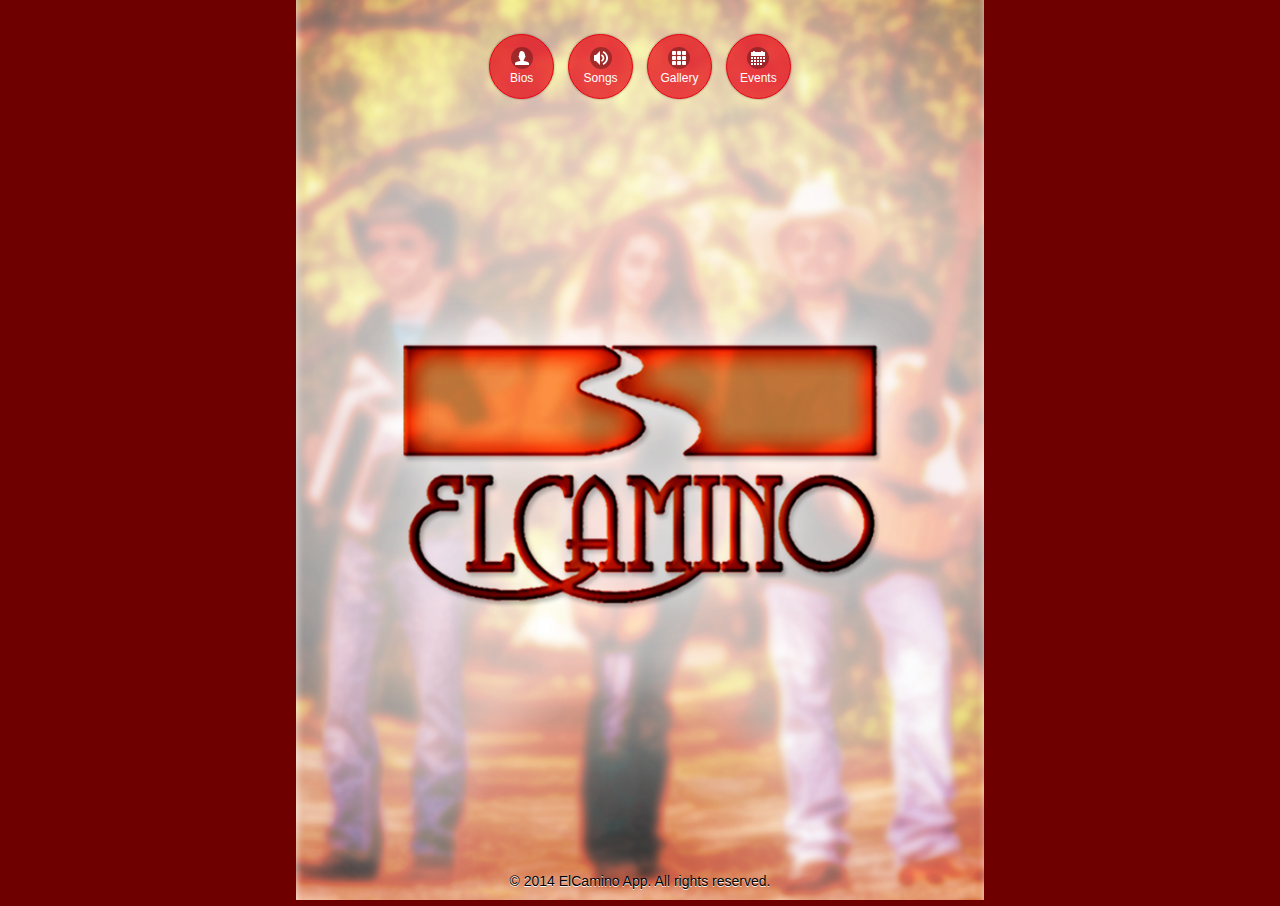
<file: www/index.html>
<!DOCTYPE html>
<html>
<head>
	<meta charset="ISO-8859-1">
	<title>El Camino</title>

	<meta name="viewport" content="width=device-width, initial-scale=1.0, maximum-scale=1.0, user-scalable=0">
	<link rel="stylesheet" href="styles/jquery.mobile-1.4.2.min.css">
    <link href="styles/font-awesome.min.css" rel="stylesheet">
    <link rel="stylesheet" href="styles/main.css">
	<script src="scripts/jquery.js"></script>
	<script src="scripts/jquery.mobile-1.4.2.min.js"></script>
    <link rel="stylesheet" href="styles/lightGallery.css"> 
    <script src="scripts/lightGallery.js"></script>
    <script src="scripts/fastclick.js"></script>
    <script src="scripts/functions.js"></script>
</head>

<body onLoad="initFastButtons();">
<span id="fastclick">

<!-- Start of home page -->
<div data-role="page" id="home">
	<div role="main" class="ui-content">
		<ul>
        	<li><a href="bios.html" class="ui-btn ui-icon-user ui-btn-icon-top">Bios</a></li>
        	<li><a href="songs.html" class="ui-btn ui-icon-audio ui-btn-icon-top">Songs</a></li>
        	<li><a href="gallery.html" class="ui-btn ui-icon-grid ui-btn-icon-top">Gallery</a></li>
        	<li><a href="events.html" class="ui-btn ui-icon-calendar ui-btn-icon-top">Events</a></li>
    	</ul>  
    </div>
    <div id="copy">&copy; 2014 ElCamino App. All rights reserved.</div>
</div>
</span>
</body>
</html>
</file>
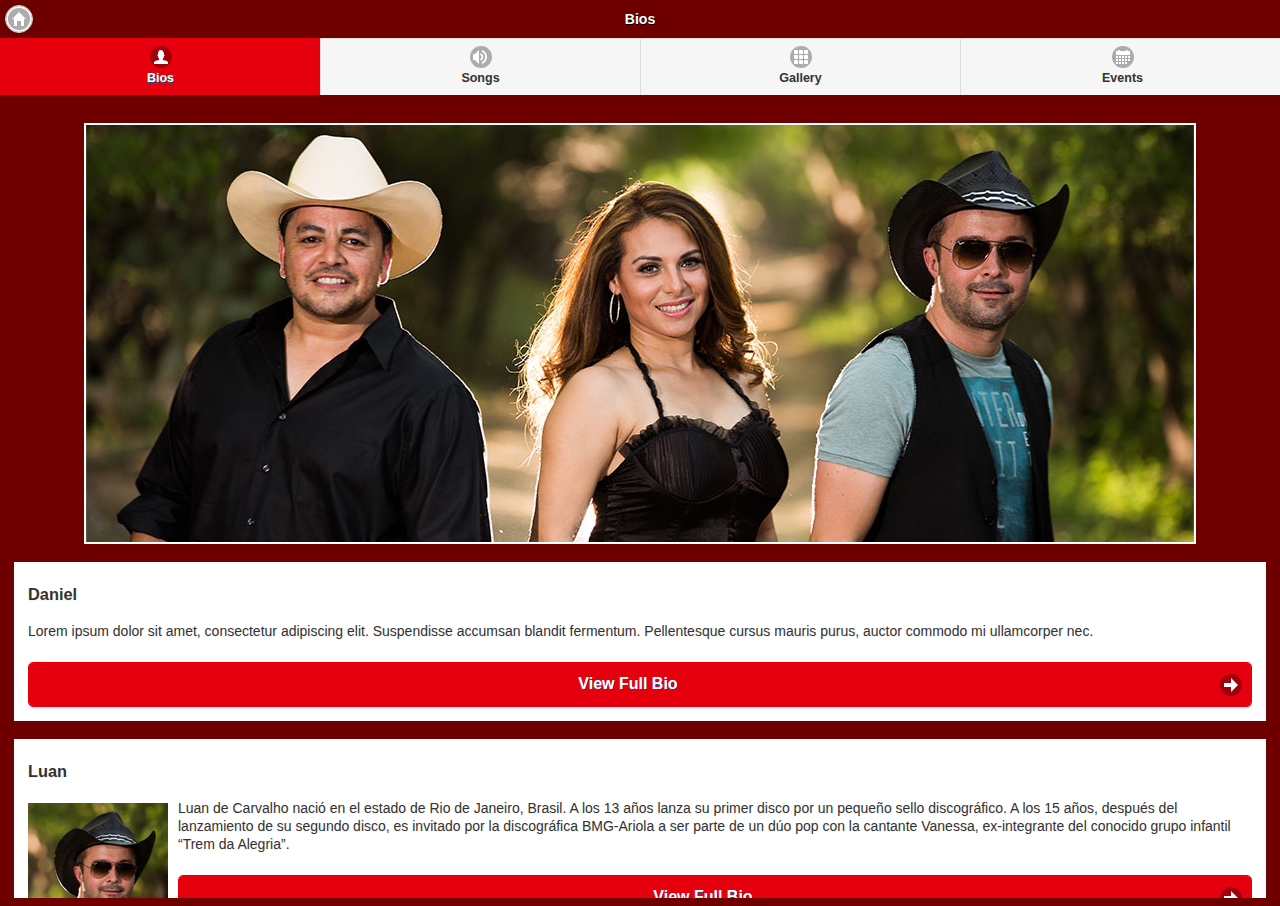
<file: www/bios.html>
<!DOCTYPE html>
<html>
<head>
	<meta charset="ISO-8859-1">
	<title>El Camino</title>

	<meta name="viewport" content="width=device-width, initial-scale=1.0, maximum-scale=1.0, user-scalable=0">

	<link rel="stylesheet" href="styles/jquery.mobile-1.4.2.min.css">
    <link href="styles/font-awesome.min.css" rel="stylesheet">
    <link rel="stylesheet" href="styles/main.css">
	<script src="scripts/jquery.js"></script>
	<script src="scripts/jquery.mobile-1.4.2.min.js"></script>
    <script src="scripts/fastclick.js"></script>
    <script src="scripts/functions.js"></script>
</head>

<body onLoad="initFastButtons();">
<span id="fastclick">

<!-- Start of bios page -->
<div data-role="page" id="bios">
	<div data-role="header" data-position="fixed">
    	<a href="index.html" data-iconshadow="true" class="ui-btn ui-shadow ui-corner-all ui-icon-home ui-btn-icon-notext"></a>
		<h1>Bios</h1>
        <!--<a href="#nav-panel" data-icon="eye" data-iconpos="notext">Menu</a>-->
        <div data-role="navbar" data-grid="c">
    		<ul>
        		<li><a href="#" data-icon="user" class="ui-btn-active ui-state-persist">Bios</a></li>
        		<li><a href="songs.html" data-icon="audio">Songs</a></li>
        		<li><a href="gallery.html" data-icon="grid">Gallery</a></li>
        		<li><a href="events.html" data-icon="calendar">Events</a></li>
    		</ul>
		</div><!-- /navbar -->
	</div><!-- /header -->
	<div class="scrollable">
	<div role="main" class="ui-content">
		<p>
        	<center><img src="images/bios-banner.jpg" alt="bios" class="feat"></center>
        </p>
        <div class="ui-body ui-body-a">
			<h3>Daniel</h3>
      		<p>Lorem ipsum dolor sit amet, consectetur adipiscing elit. Suspendisse accumsan blandit fermentum. Pellentesque cursus mauris purus, auctor commodo mi ullamcorper nec.</p>
            <div class="ui-grid-b ui-responsive">
    			<a href="#" class="ui-shadow ui-btn ui-corner-all ui-btn-icon-right ui-icon-arrow-r ui-btn-active">View Full Bio</a>
            </div>
  		</div>
		<br>
        <div class="ui-body ui-body-a bio">
			<h3>Luan</h3>
      		<img src="images/Luan.jpg" alt="" class="left"><p>Luan de Carvalho naci� en el estado de Rio de Janeiro, Brasil. A los 13 a�os lanza su primer disco por un peque�o sello discogr�fico. A los 15 a�os, despu�s del lanzamiento de su segundo disco, es invitado por la discogr�fica BMG-Ariola a ser parte de un d�o pop con la cantante Vanessa,  ex-integrante del conocido grupo infantil �Trem da Alegria�.</p>
            <div class="ui-grid-b ui-responsive">
    			<a href="luan.html" class="ui-shadow ui-btn ui-corner-all ui-btn-icon-right ui-icon-arrow-r ui-btn-active">View Full Bio</a>
            </div>
  		</div>
		<br>
        <div class="ui-body ui-body-a">
			<h3>Margarita</h3>
      		<p>Lorem ipsum dolor sit amet, consectetur adipiscing elit. Suspendisse accumsan blandit fermentum. Pellentesque cursus mauris purus, auctor commodo mi ullamcorper nec.</p>
            <div class="ui-grid-b ui-responsive">
    			<a href="#" class="ui-shadow ui-btn ui-corner-all ui-btn-icon-right ui-icon-arrow-r ui-btn-active">View Full Bio</a>
            </div>
  		</div>
	</div><!-- /content -->

	<div data-role="footer">
		<ul>
        	<li>
            	<a href="#">
    				<span class="fa-stack fa-lg">
  						<i class="fa fa-circle fa-stack-2x"></i>
  						<i class="fa fa-video-camera fa-stack-1x"></i>
					</span><br>
					Videos
                </a>
			</li>
            <li>
            	<a href="#">
                	<span class="fa-stack fa-lg">
  						<i class="fa fa-circle fa-stack-2x"></i>
  						<i class="fa fa-thumbs-up fa-stack-1x"></i>
					</span><br>
					Fanpage
                </a>
			</li>
            <li>
            	<a href="#">
            		<span class="fa-stack fa-lg">
  						<i class="fa fa-circle fa-stack-2x"></i>
  						<i class="fa fa-facebook fa-stack-1x"></i>
					</span><br>
					Facebook
                </a>
			</li>
		</ul>
	</div><!-- /footer -->
    </div>
	
    <div data-role="panel" data-position-fixed="true" data-position="right" data-display="push" data-theme="b" id="nav-panel">
        <ul data-role="listview">
            <li data-icon="delete"><a href="#" data-rel="close">Upcoming Events</a></li>
            <li><a href="#panel-fixed-page2">Music Show Live in Amsterdam</a></li>
            <li><a href="#panel-fixed-page2">Upcoming Live Show</a></li>
            <li><a href="#panel-fixed-page2">06/25/2014 - Music</a></li>
            <li><a href="#panel-fixed-page2">06/31/2014 - Live in Texas</a></li>
            <li><a href="#panel-fixed-page2">08/12/2014 - Demo</a></li>
        </ul>
    </div><!-- /panel -->
</div><!-- /page -->
</span>
</body>
</html>
</file>
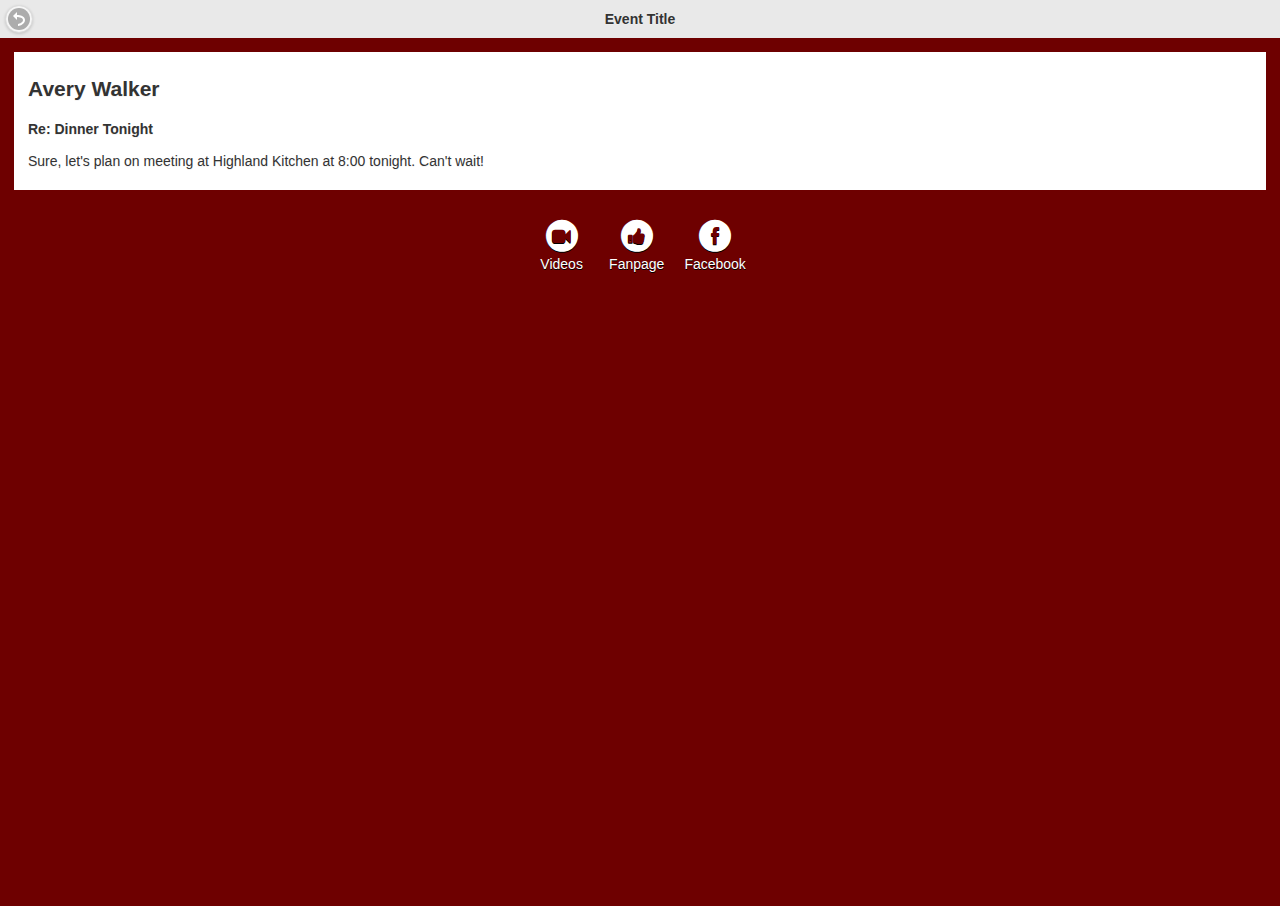
<file: www/event.html>
<!DOCTYPE html>
<html>
<head>
	<meta charset="ISO-8859-1">
	<title>El Camino</title>

	<meta name="viewport" content="width=device-width, initial-scale=1.0, maximum-scale=1.0, user-scalable=0">

	<link rel="stylesheet" href="styles/jquery.mobile-1.4.2.min.css">
    <link href="styles/font-awesome.min.css" rel="stylesheet">
    <link rel="stylesheet" href="styles/main.css">
	<script src="scripts/jquery.js"></script>
	<script src="scripts/jquery.mobile-1.4.2.min.js"></script>
    <script src="scripts/fastclick.js"></script>
    <script src="scripts/functions.js"></script> 
</head>

<body onLoad="initFastButtons();">
<span id="fastclick">

<!-- Start of event page -->
<div data-role="page" id="event" data-title="Event">

    <div data-role="header" data-position="fixed" data-theme="a">
        <h1>Event Title</h1>
        <a href="#demo-intro" data-rel="back" data-icon="back" data-iconpos="notext">Back</a>
    </div><!-- /header -->
	<div class="scrollable">
    <div role="main" class="ui-content">
    	<div class="ui-body ui-body-a">
    		<h2>Avery Walker</h2>
            <p><strong>Re: Dinner Tonight</strong></p>
            <p>Sure, let's plan on meeting at Highland Kitchen at 8:00 tonight. Can't wait!</p>
        </div>
    </div><!-- /content -->
	<div data-role="footer">
		<ul>
        	<li>
            	<a href="#">
    				<span class="fa-stack fa-lg">
  						<i class="fa fa-circle fa-stack-2x"></i>
  						<i class="fa fa-video-camera fa-stack-1x"></i>
					</span><br>
					Videos
                </a>
			</li>
            <li>
            	<a href="#">
                	<span class="fa-stack fa-lg">
  						<i class="fa fa-circle fa-stack-2x"></i>
  						<i class="fa fa-thumbs-up fa-stack-1x"></i>
					</span><br>
					Fanpage
                </a>
			</li>
            <li>
            	<a href="#">
            		<span class="fa-stack fa-lg">
  						<i class="fa fa-circle fa-stack-2x"></i>
  						<i class="fa fa-facebook fa-stack-1x"></i>
					</span><br>
					Facebook
                </a>
			</li>
		</ul>
	</div><!-- /footer -->
    </div>
</div><!-- /page -->
</span>
</body>
</html>
</file>
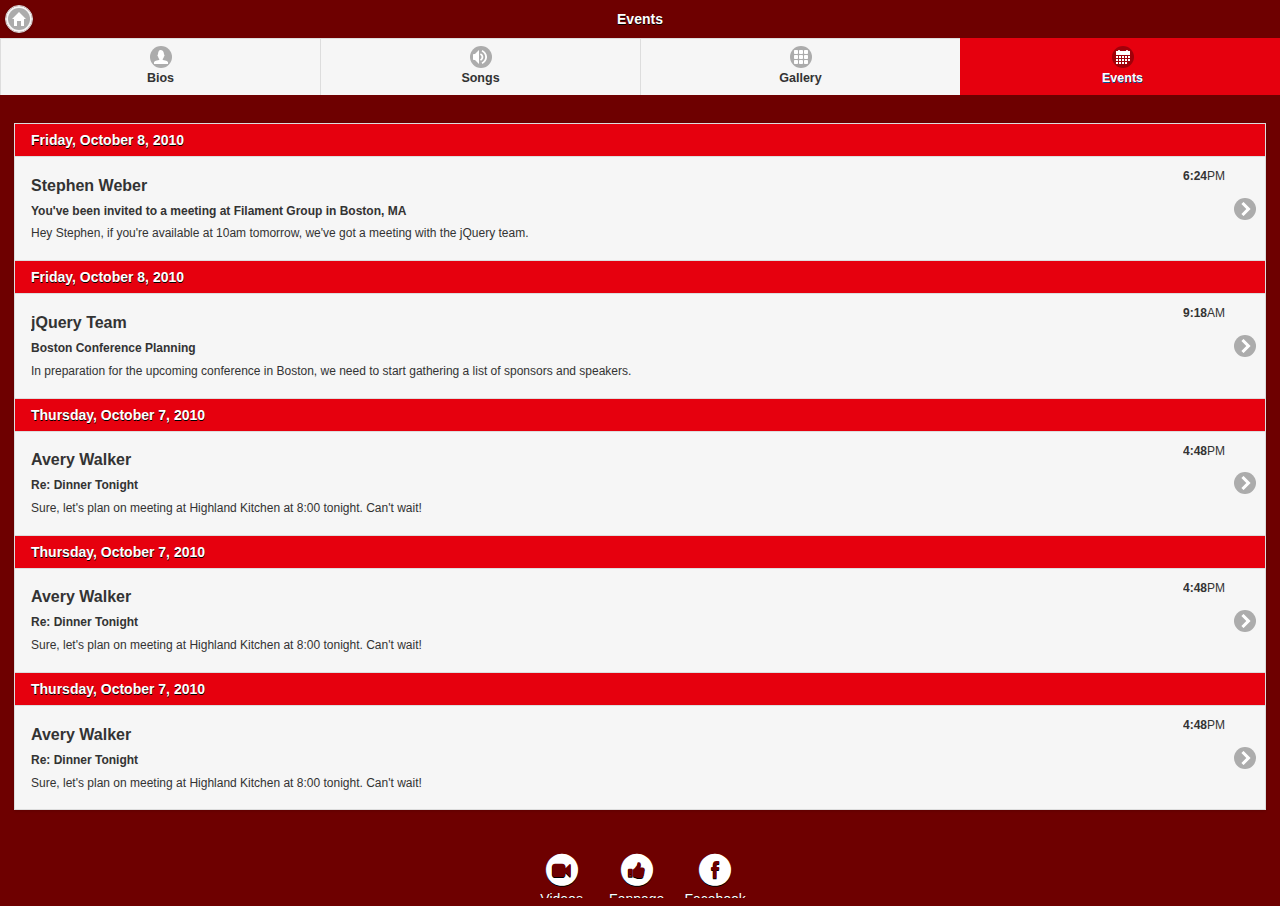
<file: www/events.html>
<!DOCTYPE html>
<html>
<head>
	<meta charset="ISO-8859-1">
	<title>El Camino</title>

	<meta name="viewport" content="width=device-width, initial-scale=1.0, maximum-scale=1.0, user-scalable=0">

	<link rel="stylesheet" href="styles/jquery.mobile-1.4.2.min.css">
    <link href="styles/font-awesome.min.css" rel="stylesheet">
    <link rel="stylesheet" href="styles/main.css">
	<script src="scripts/jquery.js"></script>
	<script src="scripts/jquery.mobile-1.4.2.min.js"></script>
    <script src="scripts/fastclick.js"></script>
    <script src="scripts/functions.js"></script> 
</head>

<body onLoad="initFastButtons();">
<span id="fastclick">

<!-- Start of events page -->
<div data-role="page" id="events">

	<div data-role="header" data-position="fixed">
    	<a href="index.html" data-iconshadow="true" class="ui-btn ui-shadow ui-corner-all ui-icon-home ui-btn-icon-notext"></a>
		<h1>Events</h1>
        <div data-role="navbar" data-grid="c">
    		<ul>
        		<li><a href="bios.html" data-icon="user">Bios</a></li>
        		<li><a href="songs.html" data-icon="audio">Songs</a></li>
        		<li><a href="gallery.html" data-icon="grid">Gallery</a></li>
        		<li><a href="#" data-icon="calendar" class="ui-btn-active ui-state-persist">Events</a></li>
    		</ul>
		</div><!-- /navbar -->
	</div><!-- /header -->
	<div class="scrollable">
	<div role="main" class="ui-content">
    	<div class="">
            <ul data-role="listview" data-inset="true">
                <li data-role="list-divider">Friday, October 8, 2010</li>
                <li><a href="event.html">
                    <h2>Stephen Weber</h2>
                    <p><strong>You've been invited to a meeting at Filament Group in Boston, MA</strong></p>
                    <p>Hey Stephen, if you're available at 10am tomorrow, we've got a meeting with the jQuery team.</p>
                    <p class="ui-li-aside"><strong>6:24</strong>PM</p>
                    </a>
                    </li>
                <li data-role="list-divider">Friday, October 8, 2010</li>
                <li><a href="event.html">
                    <h2>jQuery Team</h2>
                    <p><strong>Boston Conference Planning</strong></p>
                    <p>In preparation for the upcoming conference in Boston, we need to start gathering a list of sponsors and speakers.</p>
                    <p class="ui-li-aside"><strong>9:18</strong>AM</p>
                    </a></li>
                <li data-role="list-divider">Thursday, October 7, 2010</li>
                <li><a href="event.html">
                    <h2>Avery Walker</h2>
                    <p><strong>Re: Dinner Tonight</strong></p>
                    <p>Sure, let's plan on meeting at Highland Kitchen at 8:00 tonight. Can't wait!</p>
                    <p class="ui-li-aside"><strong>4:48</strong>PM</p>
                    </a></li>
                <li data-role="list-divider">Thursday, October 7, 2010</li>
                <li><a href="event.html">
                    <h2>Avery Walker</h2>
                    <p><strong>Re: Dinner Tonight</strong></p>
                    <p>Sure, let's plan on meeting at Highland Kitchen at 8:00 tonight. Can't wait!</p>
                    <p class="ui-li-aside"><strong>4:48</strong>PM</p>
                    </a></li>
                <li data-role="list-divider">Thursday, October 7, 2010</li>
                <li><a href="event.html">
                    <h2>Avery Walker</h2>
                    <p><strong>Re: Dinner Tonight</strong></p>
                    <p>Sure, let's plan on meeting at Highland Kitchen at 8:00 tonight. Can't wait!</p>
                    <p class="ui-li-aside"><strong>4:48</strong>PM</p>
                    </a></li>
            </ul>
    	</div>
	</div><!-- /content -->
	<div data-role="footer">
		<ul>
        	<li>
            	<a href="#">
    				<span class="fa-stack fa-lg">
  						<i class="fa fa-circle fa-stack-2x"></i>
  						<i class="fa fa-video-camera fa-stack-1x"></i>
					</span><br>
					Videos
                </a>
			</li>
            <li>
            	<a href="#">
                	<span class="fa-stack fa-lg">
  						<i class="fa fa-circle fa-stack-2x"></i>
  						<i class="fa fa-thumbs-up fa-stack-1x"></i>
					</span><br>
					Fanpage
                </a>
			</li>
            <li>
            	<a href="#">
            		<span class="fa-stack fa-lg">
  						<i class="fa fa-circle fa-stack-2x"></i>
  						<i class="fa fa-facebook fa-stack-1x"></i>
					</span><br>
					Facebook
                </a>
			</li>
		</ul>
	</div><!-- /footer -->
    </div>
</div><!-- /page -->
</span>
</body>
</html>
</file>
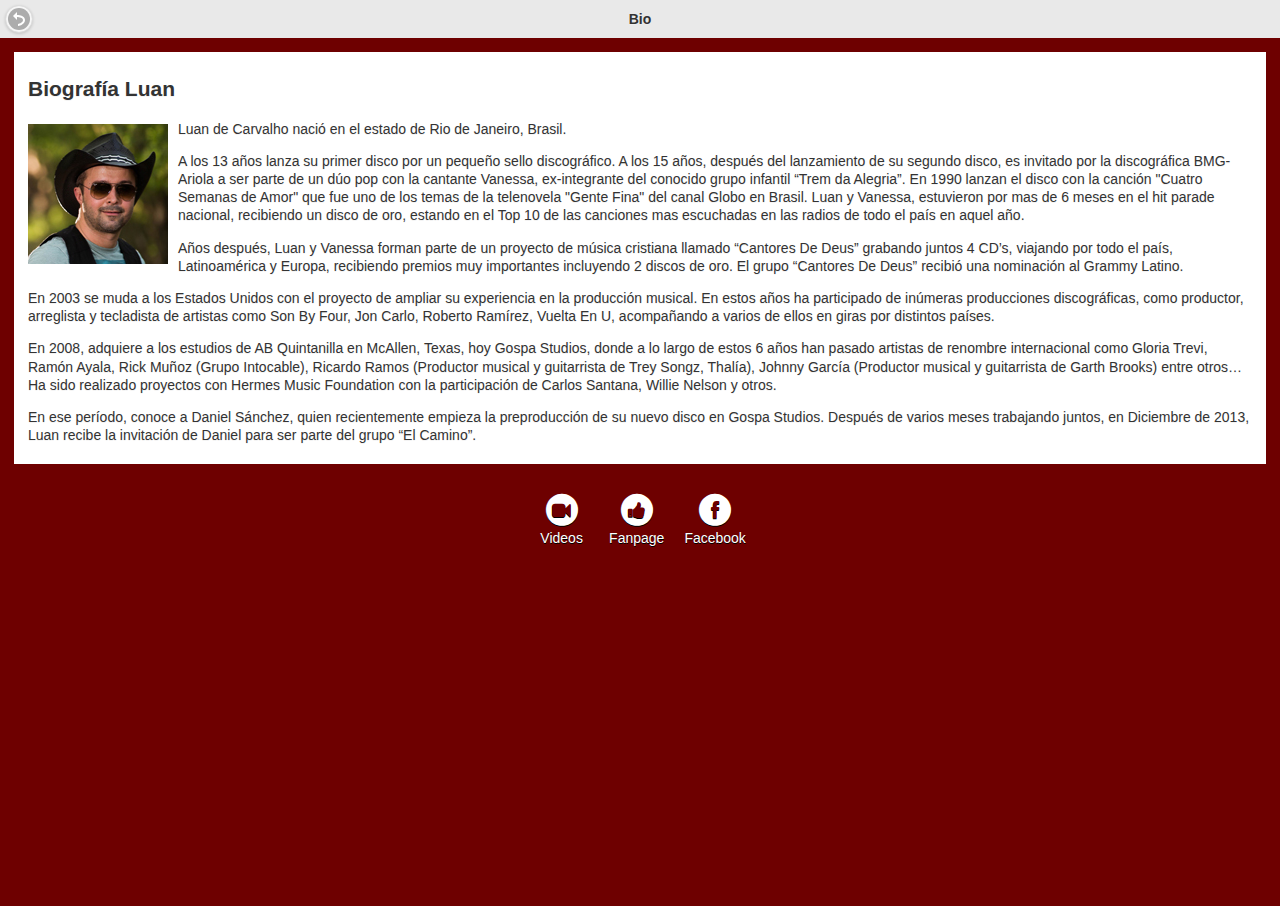
<file: www/luan.html>
<!DOCTYPE html>
<html lang="en">
<head>
	<meta charset="ISO-8859-1">
	<title>El Camino</title>

	<meta name="viewport" content="width=device-width, initial-scale=1.0, maximum-scale=1.0, user-scalable=0">

	<link rel="stylesheet" href="styles/jquery.mobile-1.4.2.min.css">
    <link href="styles/font-awesome.min.css" rel="stylesheet">
    <link rel="stylesheet" href="styles/main.css">
	<script src="scripts/jquery.js"></script>
	<script src="scripts/jquery.mobile-1.4.2.min.js"></script>
    <script src="scripts/fastclick.js"></script>
    <script src="scripts/functions.js"></script> 
</head>

<body onLoad="initFastButtons();">
<span id="fastclick">

<!-- Start of event page -->
<div data-role="page" id="event" data-title="Event">

    <div data-role="header" data-position="fixed" data-theme="a">
        <h1>Bio</h1>
        <a href="#demo-intro" data-rel="back" data-icon="back" data-iconpos="notext">Back</a>
    </div><!-- /header -->
	<div class="scrollable">
    <div role="main" class="ui-content">
    	<div class="ui-body ui-body-a bio">
    		<h2>Biograf�a Luan</h2>
            <img src="images/Luan.jpg" alt="" class="left">
            <p>Luan de Carvalho naci� en el estado de Rio de Janeiro, Brasil.</p>
            <p>A los 13 a�os lanza su primer disco por un peque�o sello discogr�fico. A los 15 a�os, despu�s del lanzamiento de su segundo disco, es invitado por la discogr�fica BMG-Ariola a ser parte de un d�o pop con la cantante Vanessa,  ex-integrante del conocido grupo infantil �Trem da Alegria�. En 1990 lanzan el disco con la canci�n "Cuatro Semanas de Amor" que fue uno de los temas de la telenovela "Gente Fina" del canal Globo en Brasil. Luan y Vanessa, estuvieron por mas de 6 meses en el hit parade nacional, recibiendo un disco de oro, estando en el Top 10 de las canciones mas escuchadas en las radios de todo el pa�s en aquel a�o.</p>
            <p>A�os despu�s, Luan y Vanessa forman parte de un proyecto de m�sica cristiana llamado �Cantores De Deus� grabando juntos 4 CD�s, viajando por todo el pa�s, Latinoam�rica y Europa, recibiendo premios muy importantes incluyendo 2 discos de oro.
El grupo �Cantores De Deus� recibi� una nominaci�n al Grammy Latino.</p>
			<p>En 2003 se muda a los Estados Unidos con el proyecto de ampliar su experiencia en la producci�n musical. En estos a�os ha participado de in�meras producciones discogr�ficas, como productor, arreglista y tecladista de artistas como Son By Four, Jon Carlo, Roberto Ram�rez, Vuelta En U, acompa�ando a varios de ellos en giras por distintos pa�ses.</p>
            <p>En 2008, adquiere a los estudios de AB Quintanilla en McAllen, Texas, hoy Gospa Studios, donde a lo largo de estos 6 a�os han pasado artistas de renombre internacional como Gloria Trevi, Ram�n Ayala, Rick Mu�oz (Grupo Intocable), Ricardo Ramos (Productor musical y guitarrista de Trey Songz, Thal�a), Johnny Garc�a (Productor musical y guitarrista de Garth Brooks) entre otros�
Ha sido realizado proyectos con Hermes Music Foundation con la participaci�n de Carlos Santana, Willie Nelson y otros.
</p>
			<p>En ese per�odo, conoce a Daniel S�nchez,  quien recientemente empieza la preproducci�n de su nuevo disco en Gospa Studios. Despu�s de varios meses trabajando juntos, en Diciembre de 2013, Luan recibe la invitaci�n de Daniel para ser parte del grupo �El Camino�.</p>
        </div>
    </div><!-- /content -->
	<div data-role="footer">
		<ul>
        	<li>
            	<a href="#">
    				<span class="fa-stack fa-lg">
  						<i class="fa fa-circle fa-stack-2x"></i>
  						<i class="fa fa-video-camera fa-stack-1x"></i>
					</span><br>
					Videos
                </a>
			</li>
            <li>
            	<a href="#">
                	<span class="fa-stack fa-lg">
  						<i class="fa fa-circle fa-stack-2x"></i>
  						<i class="fa fa-thumbs-up fa-stack-1x"></i>
					</span><br>
					Fanpage
                </a>
			</li>
            <li>
            	<a href="#">
            		<span class="fa-stack fa-lg">
  						<i class="fa fa-circle fa-stack-2x"></i>
  						<i class="fa fa-facebook fa-stack-1x"></i>
					</span><br>
					Facebook
                </a>
			</li>
		</ul>
	</div><!-- /footer -->
    </div>
</div><!-- /page -->
</span>
</body>
</html>
</file>
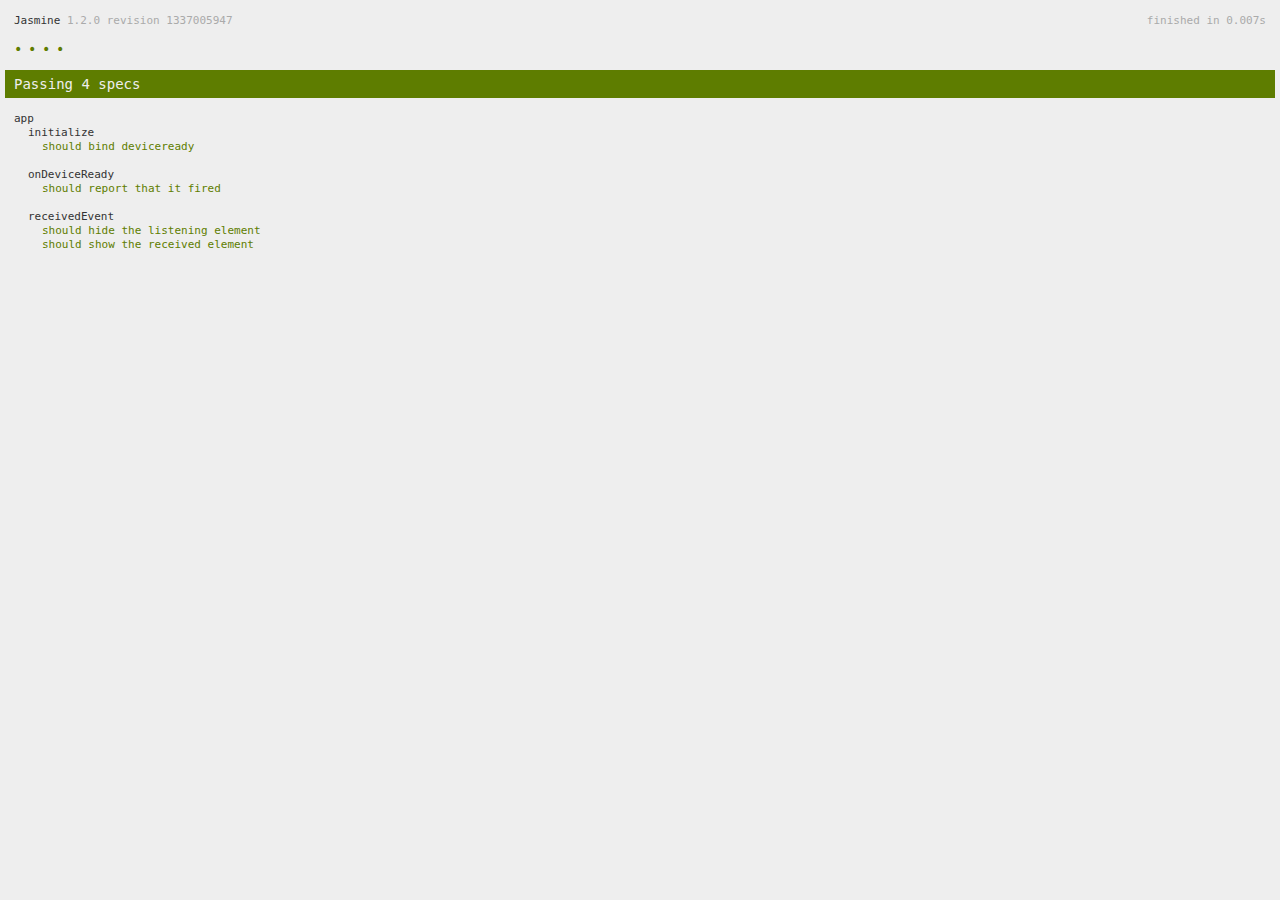
<file: lib/blackberry/bbos/example/www/spec.html>
<!DOCTYPE html>
<!--
    Licensed to the Apache Software Foundation (ASF) under one
    or more contributor license agreements.  See the NOTICE file
    distributed with this work for additional information
    regarding copyright ownership.  The ASF licenses this file
    to you under the Apache License, Version 2.0 (the
    "License"); you may not use this file except in compliance
    with the License.  You may obtain a copy of the License at

    http://www.apache.org/licenses/LICENSE-2.0

    Unless required by applicable law or agreed to in writing,
    software distributed under the License is distributed on an
    "AS IS" BASIS, WITHOUT WARRANTIES OR CONDITIONS OF ANY
     KIND, either express or implied.  See the License for the
    specific language governing permissions and limitations
    under the License.
-->
<html>
    <head>
        <title>Jasmine Spec Runner</title>

        <!-- jasmine source -->
        <link rel="shortcut icon" type="image/png" href="spec/lib/jasmine-1.2.0/jasmine_favicon.png">
        <link rel="stylesheet" type="text/css" href="spec/lib/jasmine-1.2.0/jasmine.css">
        <script type="text/javascript" src="spec/lib/jasmine-1.2.0/jasmine.js"></script>
        <script type="text/javascript" src="spec/lib/jasmine-1.2.0/jasmine-html.js"></script>

        <!-- include source files here... -->
        <script type="text/javascript" src="js/index.js"></script>

        <!-- include spec files here... -->
        <script type="text/javascript" src="spec/helper.js"></script>
        <script type="text/javascript" src="spec/index.js"></script>

        <script type="text/javascript">
            (function() {
                var jasmineEnv = jasmine.getEnv();
                jasmineEnv.updateInterval = 1000;

                var htmlReporter = new jasmine.HtmlReporter();

                jasmineEnv.addReporter(htmlReporter);

                jasmineEnv.specFilter = function(spec) {
                    return htmlReporter.specFilter(spec);
                };

                var currentWindowOnload = window.onload;

                window.onload = function() {
                    if (currentWindowOnload) {
                        currentWindowOnload();
                    }
                    execJasmine();
                };

                function execJasmine() {
                    jasmineEnv.execute();
                }
            })();
        </script>
    </head>
    <body>
        <div id="stage" style="display:none;"></div>
    </body>
</html>
</file>
<file: www/styles/main.css>
@font-face {
  font-family: 'Roboto';
  font-style: normal;
  font-weight: 400;
  src: url(../fonts/roboto.woff) format('woff');
}
/* apply a natural box layout model to all elements */
* { -moz-box-sizing: border-box; -webkit-box-sizing: border-box; box-sizing: border-box; }

body
{ 
	font-size: 14px;
	background: #6E0000;
}
.scrollable {-webkit-overflow-scrolling: touch; overflow-x:hidden; overflow-y:scroll; height:99.9%;}

/*Styles by VB*/
#home {background:url(../App_Resources/iOS/Default-Portrait.png) no-repeat top center fixed; background-size:auto 100%; text-align:center;}
.ui-overlay-a, .ui-page-theme-a, .ui-page-theme-a .ui-panel-wrapper {background:transparent; height:99.9%;}
.ui-page-theme-a .ui-bar-inherit {color:#fff; background-color: #6E0000; text-shadow:0 1px 0 #000;}
#home .ui-btn-icon-top {padding-top:3em;}
#home .ui-btn-icon-top:after {top:1em;}
#home ul {padding:0; display:inline-block;}
#home ul li {display:inherit; margin:0 5px;}
#home ul li a {
	background:rgba(230,0,14,0.7); 
	color:#fff; 
	text-shadow:none; 
	border:1px solid rgb(230,0,14);
	border-radius:50%;
	width:65px;
	height:65px;
	font-weight:normal;
	font-size:12px;
	box-shadow:0 0 2px rgba(0,0,0,0.5);
}
#home ul li a:hover {opacity:0.8;}

#home #copy {position:absolute; bottom:10px; width:100%; color:#000;}

.feat {border:2px solid #fff;}
.ui-body-a {border:none;}
.ui-header, .ui-footer {border-width:0;}

img {max-width:100%;}
.ui-page-theme-a .ui-btn.ui-btn-active, html .ui-bar-a .ui-btn.ui-btn-active, html .ui-body-a .ui-btn.ui-btn-active, html body .ui-group-theme-a .ui-btn.ui-btn-active, html head+body .ui-btn.ui-btn-a.ui-btn-active, .ui-page-theme-a .ui-checkbox-on:after, html .ui-bar-a .ui-checkbox-on:after, html .ui-body-a .ui-checkbox-on:after, html body .ui-group-theme-a .ui-checkbox-on:after, .ui-btn.ui-checkbox-on.ui-btn-a:after, .ui-page-theme-a .ui-flipswitch-active, html .ui-bar-a .ui-flipswitch-active, html .ui-body-a .ui-flipswitch-active, html body .ui-group-theme-a .ui-flipswitch-active, html body .ui-flipswitch.ui-bar-a.ui-flipswitch-active, .ui-page-theme-a .ui-slider-track .ui-btn-active, html .ui-bar-a .ui-slider-track .ui-btn-active, html .ui-body-a .ui-slider-track .ui-btn-active, html body .ui-group-theme-a .ui-slider-track .ui-btn-active, html body div.ui-slider-track.ui-body-a .ui-btn-active 
{
	background-color:rgb(230,0,14);
	border-color:rgb(230,0,14);
}
.gal ul {padding:0;}
.gal li{display:block; float:left; width:33.33%; padding:10px; box-sizing:border-box; list-style-type:none;}
.gal a img {display:block; float:left;}

.ui-content .ui-listview-inset {border-radius:0;}
.ui-page-theme-a .ui-listview>li.ui-bar-inherit {background:#E6000E; color:#fff; text-shadow:0 1px #000;}
.ui-footer {text-align:center;}
.ui-footer ul {padding:0; list-style-type:none; display:inline-block;}
.ui-footer ul li {float:left; margin:0 10px; min-width:55px;}
.ui-footer a {text-align:center;  color:#fff; text-decoration:none; font-weight:normal;}
.ui-footer a:hover {color:#ededed;}
.ui-footer a .fa-stack-1x {color:#6E0000!important;}

.bio .left {float:left; margin:4px 10px 10px 0; max-width:30%;}
</file>
<file: www/styles/lightGallery.css>
/*clearfix*/
.group {
 *zoom: 1;
}
.group:before, .group:after {
	display: table;
	content: "";
	line-height: 0;
}
.group:after {
	clear: both;
}
/*/clearfix*/


/** /font-icons if you are not using font icons you can just remove this part/**/
@font-face {
	font-family: 'Slide-icons';
	src: url('../fonts/Slide-icons.eot');
}
@font-face {
	font-family: 'Slide-icons';
	src: url([data-uri]) format('woff'), url([data-uri]) format('truetype');
	font-weight: normal;
	font-style: normal;
}
.lightGallery [data-icon]:before {
	font-family: 'Slide-icons';
	content: attr(data-icon);
	speak: none;
	font-weight: normal;
	font-variant: normal;
	text-transform: none;
	line-height: 1;
	-webkit-font-smoothing: antialiased;
	-moz-osx-font-smoothing: grayscale;
}
/** / End of font-icons /**/




.lightGallery {
	overflow: hidden!important;
}
#lightGallery-Gallery img {
	border: none!important;
}
#lightGallery-outer {
	width: 100%;
	height: 100%;
	position: fixed;
	top: 0;
	left: 0;
	z-index: 99999!important;
	overflow: hidden;
	-webkit-user-select: none;
	-moz-user-select: none;
	user-select: none;
	opacity: 1;
	-webkit-transition: opacity 0.35s ease;
	-moz-transition: opacity 0.35s ease;
	-o-transition: opacity 0.35s ease;
	-ms-transition: opacity 0.35s ease;
	transition: opacity 0.35s ease;
	background: #0d0d0d;
}
/*lightGallery starting effects*/
#lightGallery-Gallery.opacity {
	opacity: 1;
	transition: all 1s ease 0s;
	-moz-transition: all 1s ease 0s;
	-webkit-transition: all 1s ease 0s;
	-o-transition: all 1s ease 0s;
	-ms-transition: all 1s ease 0s;
}
#lightGallery-Gallery.opacity .thumb_cont {
	opacity: 1;
}
#lightGallery-Gallery.fadeM {
	opacity: 0;
	transition: all 0.5s ease 0s;
	-moz-transition: all 0.5s ease 0s;
	-webkit-transition: all 0.5s ease 0s;
	-o-transition: all 0.5s ease 0s;
	-ms-transition: all 0.5s ease 0s;
}
/*lightGallery starting effects*/


/*lightGallery core*/
#lightGallery-Gallery {
	height: 100%;
	opacity: 0;
	width: 100%;
	position: relative;
	transition: all 1s ease 0s;
	-moz-transition: all 1s ease 0s;
	-webkit-transition: all 1s ease 0s;
	-o-transition: all 1s ease 0s;
	-ms-transition: all 1s ease 0s;
}
#lightGallery-slider {
	height: 100%;
	left: 0;
	top: 0;
	width: 100%;
	position: absolute;
	white-space: nowrap;
}
#lightGallery-slider .lightGallery-slide {
	background: url(../img/loading.gif) no-repeat scroll center center transparent;
	display: inline-block;
	height: 100%;
	line-height: 1px;
	text-align: center;
	width: 100%;
}
#lightGallery-slider.slide .lightGallery-slide {
	position: absolute;
	opacity: 0.4;
}
#lightGallery-slider.fadeM .lightGallery-slide {
	position: absolute;
	left: 0;
	opacity: 0;
}
#lightGallery-slider.animate .lightGallery-slide {
	position: absolute;
	left: 0;
}
#lightGallery-slider.fadeM .current {
	opacity: 1;
	z-index: 9;
}
#lightGallery-Gallery.opacity .lightGallery-slide.current img, #lightGallery-Gallery.opacity .lightGallery-slide.current iframe {
	transform: scale(1, 1);
	-moz-transform: scale(1, 1);
	-ms-transform: scale(1, 1);
	-webkit-transform: scale(1, 1);
	-o-transform: scale(1, 1);
}
.lightGallery-slide.current img, .lightGallery-slide.current iframe {
	transform: scale(0.5, 0.5);
	-moz-transform: scale(0.5, 0.5);
	-ms-transform: scale(0.5, 0.5);
	-webkit-transform: scale(0.5, 0.5);
	-o-transform: scale(0.5, 0.5);
	transition: all 1s ease 0s;
	-moz-transition: all 1s ease 0s;
	-webkit-transition: all 1s ease 0s;
	-o-transition: all 1s ease 0s;
	-ms-transition: all 1s ease 0s;
}
#lightGallery-Gallery.fadeM .lightGallery-slide.current img, #lightGallery-Gallery.fadeM .lightGallery-slide.current iframe {
	transform: scale(0.5, 0.5);
	-moz-transform: scale(0.5, 0.5);
	-ms-transform: scale(0.5, 0.5);
	-webkit-transform: scale(0.5, 0.5);
	-o-transform: scale(0.5, 0.5);
}
#lightGallery-slider.fadeM.on .current {
	opacity: 1;
	transition: all 0.5s ease 0s;
	-moz-transition: all 0.5s ease 0s;
	-webkit-transition: all 0.5s ease 0s;
	-o-transition: all 0.5s ease 0s;
	-ms-transition: all 0.5s ease 0s;
}
#lightGallery-slider.fadeM .lightGallery-slide {
	transition: opacity 0.4s ease 0s;
	-moz-transition: opacity 0.4s ease 0s;
	-webkit-transition: opacity 0.4s ease 0s;
	-o-transition: opacity 0.4s ease 0s;
	-ms-transition: opacity 0.4s ease 0s;
}
#lightGallery-slider.slide .lightGallery-slide {
	transform: translate3d(100%, 0px, 0px);
	-moz-transform: translate3d(100%, 0px, 0px);
	-ms-transform: translate3d(100%, 0px, 0px);
	-webkit-transform: translate3d(100%, 0px, 0px);
	-o-transform: translate3d(100%, 0px, 0px);
}
#lightGallery-slider.slide.on .lightGallery-slide {
	opacity: 0;
}
#lightGallery-slider.slide .lightGallery-slide.current {
	opacity: 1 !important;
	transform: translate3d(0px, 0px, 0px) !important;
	-moz-transform: translate3d(0px, 0px, 0px) !important;
	-ms-transform: translate3d(0px, 0px, 0px) !important;
	-webkit-transform: translate3d(0px, 0px, 0px) !important;
	-o-transform: translate3d(0px, 0px, 0px) !important;
}
#lightGallery-slider.slide .lightGallery-slide.prevSlide {
	opacity: 0;
	transform: translate3d(-100%, 0px, 0px);
	-moz-transform: translate3d(-100%, 0px, 0px);
	-ms-transform: translate3d(-100%, 0px, 0px);
	-webkit-transform: translate3d(-100%, 0px, 0px);
	-o-transform: translate3d(-100%, 0px, 0px);
}
#lightGallery-slider.slide .lightGallery-slide.nextSlide {
	opacity: 0;
	transform: translate3d(100%, 0px, 0px);
	-moz-transform: translate3d(100%, 0px, 0px);
	-ms-transform: translate3d(100%, 0px, 0px);
	-webkit-transform: translate3d(100%, 0px, 0px);
	-o-transform: translate3d(100%, 0px, 0px);
}
#lightGallery-slider.slide.on .lightGallery-slide, #lightGallery-slider.slide.on .current, #lightGallery-slider.slide.on .prevSlide, #lightGallery-slider.slide.on .nextSlide {
	transition: all 1s cubic-bezier(0, 0, 0.25, 1) 0s;
	-moz-transition: all 1s cubic-bezier(0, 0, 0.25, 1) 0s;
	-webkit-transition: all 1s cubic-bezier(0, 0, 0.25, 1) 0s;
	-o-transition: all 1s cubic-bezier(0, 0, 0.25, 1) 0s;
	-ms-transition: all 1s cubic-bezier(0, 0, 0.25, 1) 0s;
}
#lightGallery-slider.speed .lightGallery-slide, #lightGallery-slider.speed .current, #lightGallery-slider.speed .prevSlide, #lightGallery-slider.speed .nextSlide {
	transition-duration: inherit !important;
	-moz-transition-duration: inherit !important;
	-webkit-transition-duration: inherit !important;
	-o-transition-duration: inherit !important;
	-ms-transition-duration: inherit !important;
}
#lightGallery-slider.timing .lightGallery-slide, #lightGallery-slider.timing .current, #lightGallery-slider.timing .prevSlide, #lightGallery-slider.timing .nextSlide {
	transition-timing-function: inherit !important;
	-moz-transition-timing-function: inherit !important;
	-webkit-transition-timing-function: inherit !important;
	-o-transition-timing-function: inherit !important;
	-ms-transition-timing-function: inherit !important;
}
#lightGallery-slider .lightGallery-slide:before {
	content: "";
	display: inline-block;
	height: 50%;
	width: 1px;
	margin-right: -1px;
}
#lightGallery-slider .lightGallery-slide img {
	display: inline-block;
	max-height: 100%;
	max-width: 100%;
	cursor: -moz-grabbing;
	cursor: grab;
	cursor: -webkit-grab;
	margin: 0;
	padding: 0;
	width: auto;
	height: auto;
	vertical-align: middle;
}
/*lightGallery core*/


/*action*/
#lightGallery-action {
	bottom: 20px;
	position: absolute;
	left: 50%;
	margin-left: -55px;
	z-index: 9;
	-webkit-backface-visibility: hidden;
}
#lightGallery-action a {
	margin: 0 3px 0 0 !important;
	-webkit-border-radius: 2px;
	-moz-border-radius: 2px;
	border-radius: 2px;
	position: relative;
	top: auto;
	left: auto;
	bottom: auto;
	right: auto;
	display: inline-block !important;
	display: inline-block;
	vertical-align: middle;
 *display: inline;
 *zoom: 1;
	background-color: #000;
	background-color: rgba(0, 0, 0, 0.65);
	font-size: 16px;
	width: 28px;
	height: 28px;
	font-family: 'Slide-icons';
	color: #FFF;
	cursor: pointer;
}
#lightGallery-action a.disabled {
	opacity: 0.6;
	filter: alpha(opacity=60);
	cursor: default;
	background-color: #000;
	background-color: rgba(0, 0, 0, 0.65) !important;
}
#lightGallery-action a:hover, #lightGallery-action a:focus {
	background-color: #000;
	background-color: rgba(0, 0, 0, 0.85);
}
#lightGallery-action a#lightGallery-prev:before, #lightGallery-action a#lightGallery-next:after {
	left: 5px;
	bottom: 3px;
	position: absolute;
}
#lightGallery-action a#lightGallery-prev:before {
	content: "\e01d";
}
#lightGallery-action a#lightGallery-next:after {
	content: "\e01b";
}
#lightGallery-action a.cLthumb:after {
	font-family: 'Slide-icons';
	content: "\e01c";
	left: 6px;
	bottom: 4px;
	font-size: 16px;
	position: absolute;
}
/*action*/

/*counter*/
#lightGallery_counter {
	bottom: 52px;
	text-align: center;
	width: 100%;
	position: absolute;
	z-index: 9;
	color: #FFFFFF;
}
/*lightGallery Thumb*/
#lightGallery-Gallery .thumb_cont {
	position: absolute;
	bottom: 0;
	width: 100%;
	-webkit-box-sizing: border-box;
	-moz-box-sizing: border-box;
	box-sizing: border-box;
	background-color: #000000;
	-webkit-transition: max-height 0.4s ease-in-out;
	-moz-transition: max-height 0.4s ease-in-out;
	-o-transition: max-height 0.4s ease-in-out;
	-ms-transition: max-height 0.4s ease-in-out;
	transition: max-height 0.4s ease-in-out;
	z-index: 9;
	max-height: 0;
	opacity: 0;
}
#lightGallery-Gallery .thumb_cont.open {
	max-height: 350px;
}
#lightGallery-Gallery .thumb_cont .thumb_inner {
	margin-left: -12px;
	padding: 12px;
	max-height: 290px;
	overflow-y: auto;
}
#lightGallery-Gallery .thumb_cont .thumb_info {
	background-color: #333;
	padding: 7px 20px;
}
#lightGallery-Gallery .thumb_cont .thumb_info .count {
	color: #ffffff;
	font-weight: bold;
	font-size: 12px;
}
#lightGallery-Gallery .thumb_cont .thumb_info .close {
	color: #FFFFFF;
	display: block;
	float: right !important;
	width: 28px;
	position: relative;
	height: 28px;
	border-radius: 2px;
	margin-top: -4px;
	background-color: #000;
	background-color: rgba(0, 0, 0, 0.65);
	-webkit-transition: background-color 0.3s ease 0s;
	-moz-transition: background-color 0.3s ease 0s;
	-o-transition: background-color 0.3s ease 0s;
	-ms-transition: background-color 0.3s ease 0s;
	transition: background-color 0.3s ease 0s;
	z-index: 1090;
	cursor: pointer;
}
#lightGallery-Gallery .thumb_cont .thumb_info .close i:after {
	left: 6px;
	position: absolute;
	top: 4px;
}
#lightGallery-Gallery .thumb_cont .thumb_info .close i:after, #lightGallery-close:after {
	content: "\e01a";
	font-family: 'Slide-icons';
	font-style: normal;
	font-size: 16px;
}
#lightGallery-Gallery .thumb_cont .thumb_info .close:hover {
	text-decoration: none;
	background-color: #000;
	background-color: rgba(0, 0, 0, 1);
}
#lightGallery-Gallery .thumb_cont .thumb {
	display: inline-block !important;
	vertical-align: middle;
	text-align: center;
 *display: inline;
  /* IE7 inline-block hack */

  *zoom: 1;
	margin-bottom: 4px;
	margin-left: 4px;
	height: 50px;
	width: 50px;
	opacity: 0.6;
	filter: alpha(opacity=60);
	overflow: hidden;
	border-radius: 3px;
	border: 3px solid transparent;
	cursor: pointer;
	-webkit-transition: border-color linear .2s, opacity linear .2s;
	-moz-transition: border-color linear .2s, opacity linear .2s;
	-o-transition: border-color linear .2s, opacity linear .2s;
	-ms-transition: border-color linear .2s, opacity linear .2s;
	transition: border-color linear .2s, opacity linear .2s;
}
@media (min-width: 800px) {
#lightGallery-Gallery .thumb_cont .thumb {
	width: 94px;
	height: 94px;
}
}
#lightGallery-Gallery .thumb_cont .thumb > img {
	height: auto;
	max-width: 100%;
}
#lightGallery-Gallery .thumb_cont .thumb.active, #lightGallery-Gallery .thumb_cont .thumb:hover {
	opacity: 1;
	filter: alpha(opacity=100);
	border-color: #ffffff;
}
/*lightGallery Thumb*/

/*lightGallery Video*/
#lightGallery-slider .video_cont {
	display: inline-block;
	max-height: 100%;
	max-width: 100%;
	margin: 0;
	padding: 0;
	width: auto;
	height: auto;
	vertical-align: middle;
}
#lightGallery-slider .video_cont {
	background: none;
	max-width: 1140px;
	max-height: 100%;
	width: 100%;
	box-sizing: border-box;
	-webkit-box-sizing: border-box;
	-moz-box-sizing: border-box;
}
#lightGallery-slider .video {
	width: 100%;
	height: 0;
	padding-bottom: 56.25%;
	overflow: hidden;
	position: relative;
}
#lightGallery-slider .video iframe {
	width: 100%!important;
	height: 100%!important;
	position: absolute;
	top: 0;
	left: 0;
}
/*lightGallery Video*/


/*lightGallery info Title Desc*/
#lightGallery-slider .info {
	background-color: #000;
	background: none repeat scroll 0 0 rgba(0, 0, 0, 0.55);
	color: #FFFFFF;
	padding: 10px 50px;
	position: absolute;
	top: 0;
	width: 100%;
}
#lightGallery-slider .info span {
	display: block;
	line-height: 1;
}
#lightGallery-slider .info span:last-child {
	margin-top: 6px;
}
#lightGallery-slider .info .title {
	font-size: 16px;
	font-weight: bold;
}
#lightGallery-slider .info .desc {
	color: #DDDDDD;
	font-size: 12px;
}
/*lightGallery info Title Desc*/



/*lightGallery Close*/
#lightGallery-close {
	color: #FFFFFF;
	height: 28px;
	position: absolute;
	right: 20px;
	top: 20px;
	width: 28px;
	z-index: 1090;
	cursor: pointer;
	background-color: #000;
	border-radius: 2px;
	background-color: #000;
	background-color: rgba(0, 0, 0, 0.65);
	-webkit-transition: background-color 0.3s ease;
	-moz-transition: background-color 0.3s ease;
	-o-transition: background-color 0.3s ease;
	-ms-transition: background-color 0.3s ease;
	transition: background-color 0.3s ease;
	-webkit-backface-visibility: hidden;
}
#lightGallery-close:after {
	position: absolute;
	right: 6px;
	top: 3px;
}
#lightGallery-close:hover {
	text-decoration: none;
	background-color: #000;
}
</file>
<file: lib/blackberry/bbos/example/www/spec/lib/jasmine-1.2.0/jasmine.css>
body { background-color: #eeeeee; padding: 0; margin: 5px; overflow-y: scroll; }

#HTMLReporter { font-size: 11px; font-family: Monaco, "Lucida Console", monospace; line-height: 14px; color: #333333; }
#HTMLReporter a { text-decoration: none; }
#HTMLReporter a:hover { text-decoration: underline; }
#HTMLReporter p, #HTMLReporter h1, #HTMLReporter h2, #HTMLReporter h3, #HTMLReporter h4, #HTMLReporter h5, #HTMLReporter h6 { margin: 0; line-height: 14px; }
#HTMLReporter .banner, #HTMLReporter .symbolSummary, #HTMLReporter .summary, #HTMLReporter .resultMessage, #HTMLReporter .specDetail .description, #HTMLReporter .alert .bar, #HTMLReporter .stackTrace { padding-left: 9px; padding-right: 9px; }
#HTMLReporter #jasmine_content { position: fixed; right: 100%; }
#HTMLReporter .version { color: #aaaaaa; }
#HTMLReporter .banner { margin-top: 14px; }
#HTMLReporter .duration { color: #aaaaaa; float: right; }
#HTMLReporter .symbolSummary { overflow: hidden; *zoom: 1; margin: 14px 0; }
#HTMLReporter .symbolSummary li { display: block; float: left; height: 7px; width: 14px; margin-bottom: 7px; font-size: 16px; }
#HTMLReporter .symbolSummary li.passed { font-size: 14px; }
#HTMLReporter .symbolSummary li.passed:before { color: #5e7d00; content: "\02022"; }
#HTMLReporter .symbolSummary li.failed { line-height: 9px; }
#HTMLReporter .symbolSummary li.failed:before { color: #b03911; content: "x"; font-weight: bold; margin-left: -1px; }
#HTMLReporter .symbolSummary li.skipped { font-size: 14px; }
#HTMLReporter .symbolSummary li.skipped:before { color: #bababa; content: "\02022"; }
#HTMLReporter .symbolSummary li.pending { line-height: 11px; }
#HTMLReporter .symbolSummary li.pending:before { color: #aaaaaa; content: "-"; }
#HTMLReporter .bar { line-height: 28px; font-size: 14px; display: block; color: #eee; }
#HTMLReporter .runningAlert { background-color: #666666; }
#HTMLReporter .skippedAlert { background-color: #aaaaaa; }
#HTMLReporter .skippedAlert:first-child { background-color: #333333; }
#HTMLReporter .skippedAlert:hover { text-decoration: none; color: white; text-decoration: underline; }
#HTMLReporter .passingAlert { background-color: #a6b779; }
#HTMLReporter .passingAlert:first-child { background-color: #5e7d00; }
#HTMLReporter .failingAlert { background-color: #cf867e; }
#HTMLReporter .failingAlert:first-child { background-color: #b03911; }
#HTMLReporter .results { margin-top: 14px; }
#HTMLReporter #details { display: none; }
#HTMLReporter .resultsMenu, #HTMLReporter .resultsMenu a { background-color: #fff; color: #333333; }
#HTMLReporter.showDetails .summaryMenuItem { font-weight: normal; text-decoration: inherit; }
#HTMLReporter.showDetails .summaryMenuItem:hover { text-decoration: underline; }
#HTMLReporter.showDetails .detailsMenuItem { font-weight: bold; text-decoration: underline; }
#HTMLReporter.showDetails .summary { display: none; }
#HTMLReporter.showDetails #details { display: block; }
#HTMLReporter .summaryMenuItem { font-weight: bold; text-decoration: underline; }
#HTMLReporter .summary { margin-top: 14px; }
#HTMLReporter .summary .suite .suite, #HTMLReporter .summary .specSummary { margin-left: 14px; }
#HTMLReporter .summary .specSummary.passed a { color: #5e7d00; }
#HTMLReporter .summary .specSummary.failed a { color: #b03911; }
#HTMLReporter .description + .suite { margin-top: 0; }
#HTMLReporter .suite { margin-top: 14px; }
#HTMLReporter .suite a { color: #333333; }
#HTMLReporter #details .specDetail { margin-bottom: 28px; }
#HTMLReporter #details .specDetail .description { display: block; color: white; background-color: #b03911; }
#HTMLReporter .resultMessage { padding-top: 14px; color: #333333; }
#HTMLReporter .resultMessage span.result { display: block; }
#HTMLReporter .stackTrace { margin: 5px 0 0 0; max-height: 224px; overflow: auto; line-height: 18px; color: #666666; border: 1px solid #ddd; background: white; white-space: pre; }

#TrivialReporter { padding: 8px 13px; position: absolute; top: 0; bottom: 0; left: 0; right: 0; overflow-y: scroll; background-color: white; font-family: "Helvetica Neue Light", "Lucida Grande", "Calibri", "Arial", sans-serif; /*.resultMessage {*/ /*white-space: pre;*/ /*}*/ }
#TrivialReporter a:visited, #TrivialReporter a { color: #303; }
#TrivialReporter a:hover, #TrivialReporter a:active { color: blue; }
#TrivialReporter .run_spec { float: right; padding-right: 5px; font-size: .8em; text-decoration: none; }
#TrivialReporter .banner { color: #303; background-color: #fef; padding: 5px; }
#TrivialReporter .logo { float: left; font-size: 1.1em; padding-left: 5px; }
#TrivialReporter .logo .version { font-size: .6em; padding-left: 1em; }
#TrivialReporter .runner.running { background-color: yellow; }
#TrivialReporter .options { text-align: right; font-size: .8em; }
#TrivialReporter .suite { border: 1px outset gray; margin: 5px 0; padding-left: 1em; }
#TrivialReporter .suite .suite { margin: 5px; }
#TrivialReporter .suite.passed { background-color: #dfd; }
#TrivialReporter .suite.failed { background-color: #fdd; }
#TrivialReporter .spec { margin: 5px; padding-left: 1em; clear: both; }
#TrivialReporter .spec.failed, #TrivialReporter .spec.passed, #TrivialReporter .spec.skipped { padding-bottom: 5px; border: 1px solid gray; }
#TrivialReporter .spec.failed { background-color: #fbb; border-color: red; }
#TrivialReporter .spec.passed { background-color: #bfb; border-color: green; }
#TrivialReporter .spec.skipped { background-color: #bbb; }
#TrivialReporter .messages { border-left: 1px dashed gray; padding-left: 1em; padding-right: 1em; }
#TrivialReporter .passed { background-color: #cfc; display: none; }
#TrivialReporter .failed { background-color: #fbb; }
#TrivialReporter .skipped { color: #777; background-color: #eee; display: none; }
#TrivialReporter .resultMessage span.result { display: block; line-height: 2em; color: black; }
#TrivialReporter .resultMessage .mismatch { color: black; }
#TrivialReporter .stackTrace { white-space: pre; font-size: .8em; margin-left: 10px; max-height: 5em; overflow: auto; border: 1px inset red; padding: 1em; background: #eef; }
#TrivialReporter .finished-at { padding-left: 1em; font-size: .6em; }
#TrivialReporter.show-passed .passed, #TrivialReporter.show-skipped .skipped { display: block; }
#TrivialReporter #jasmine_content { position: fixed; right: 100%; }
#TrivialReporter .runner { border: 1px solid gray; display: block; margin: 5px 0; padding: 2px 0 2px 10px; }
</file>
